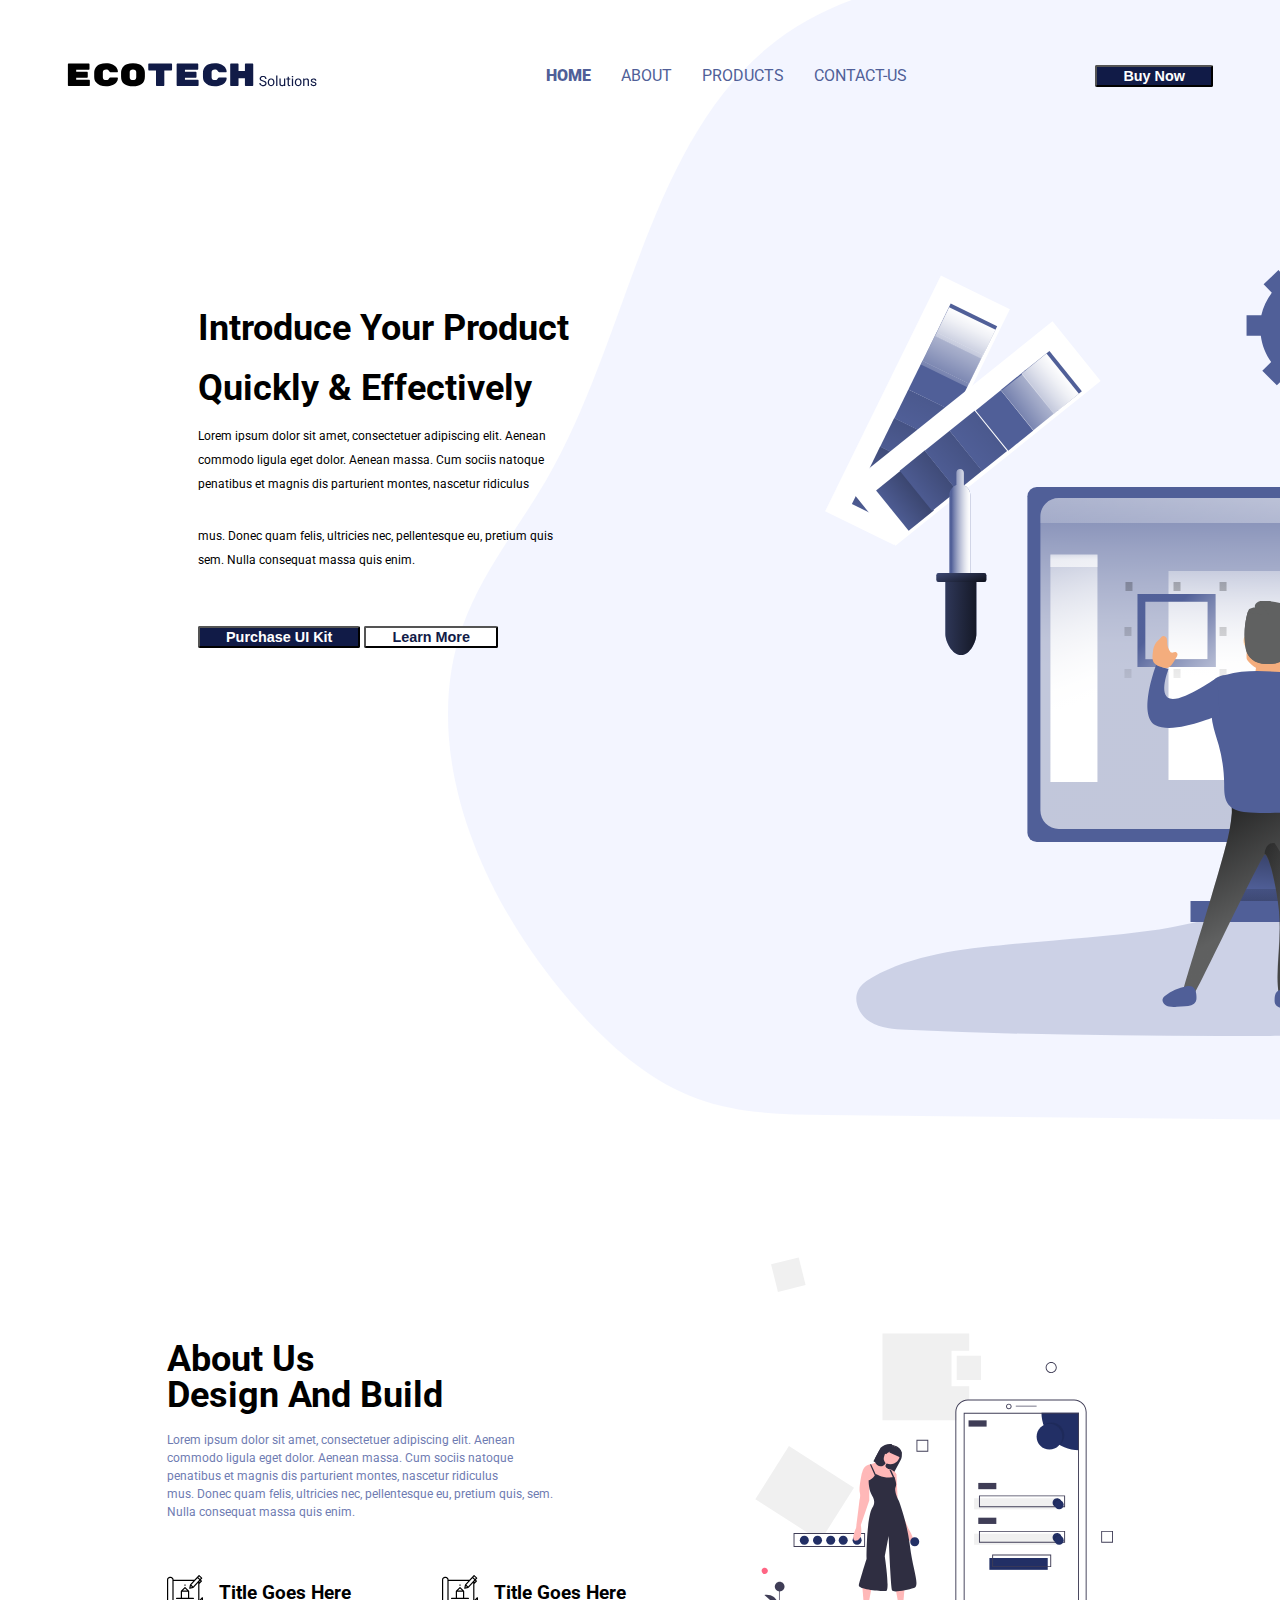
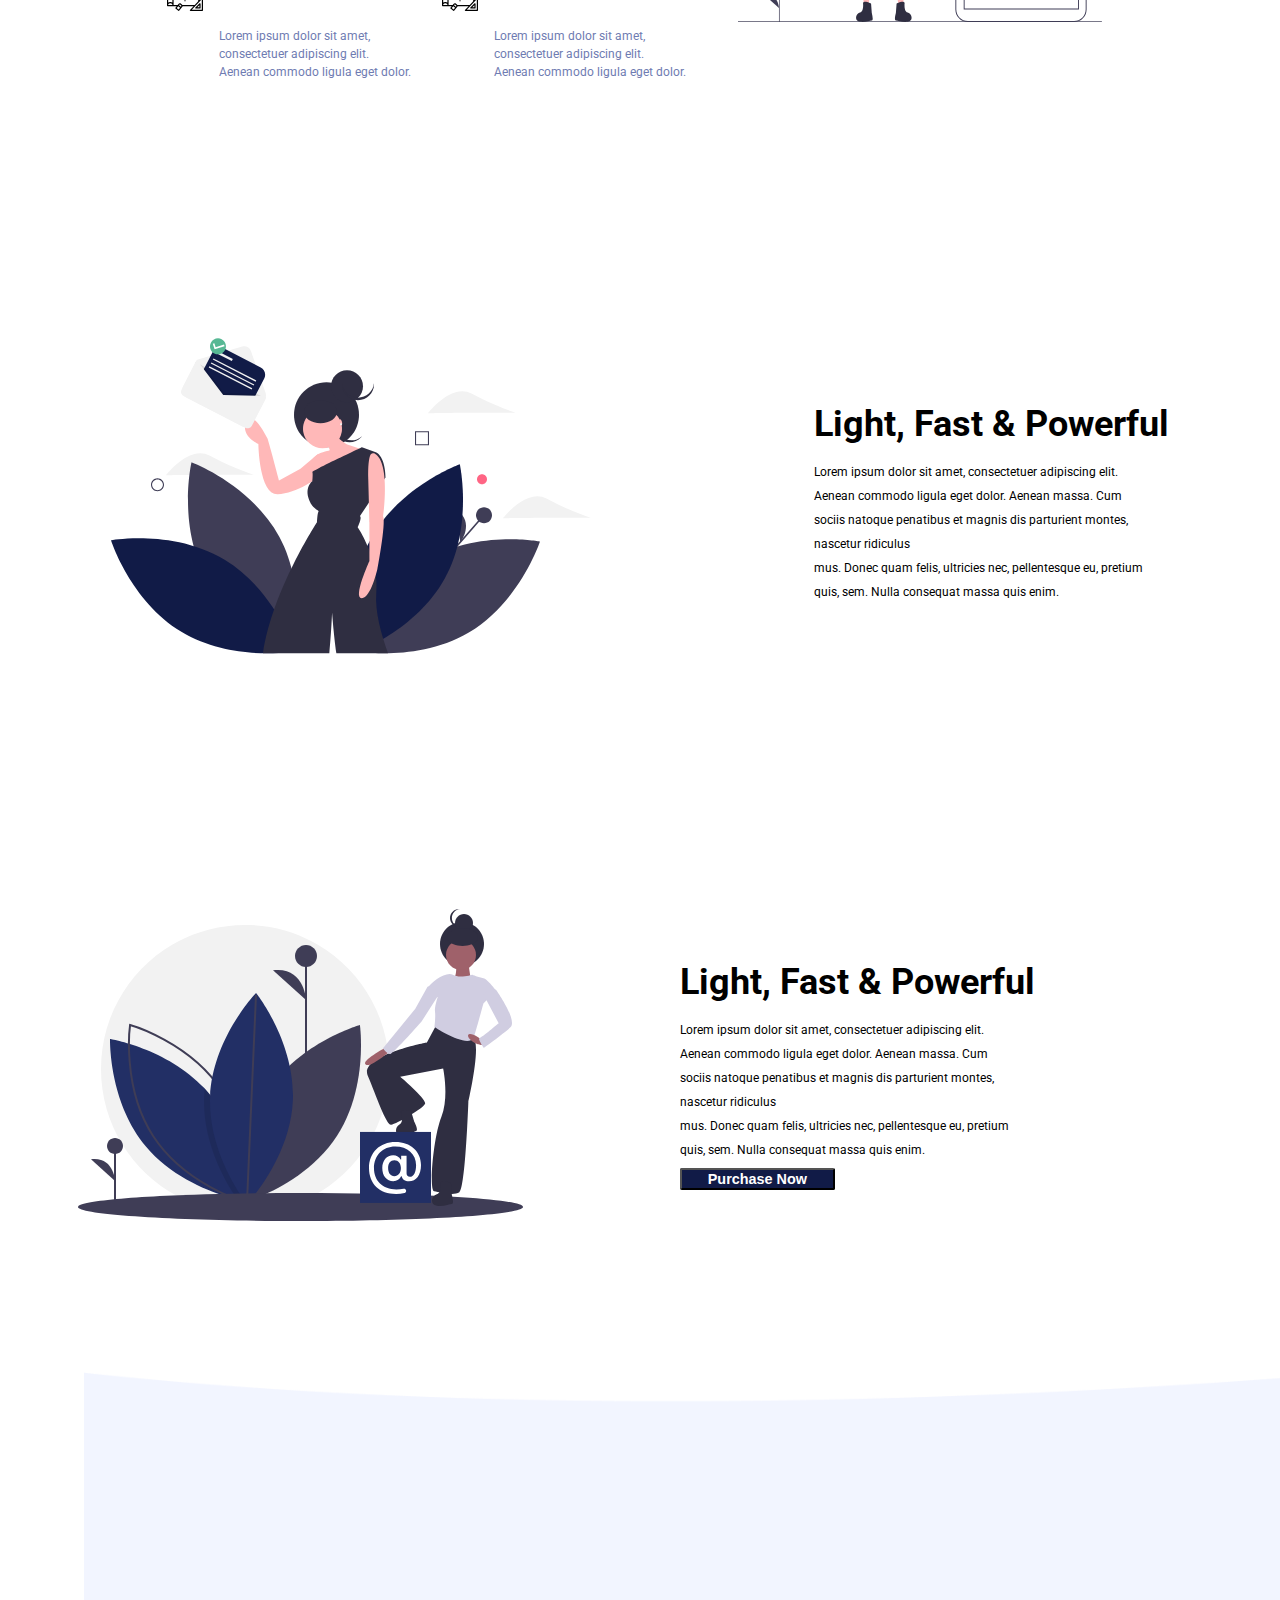
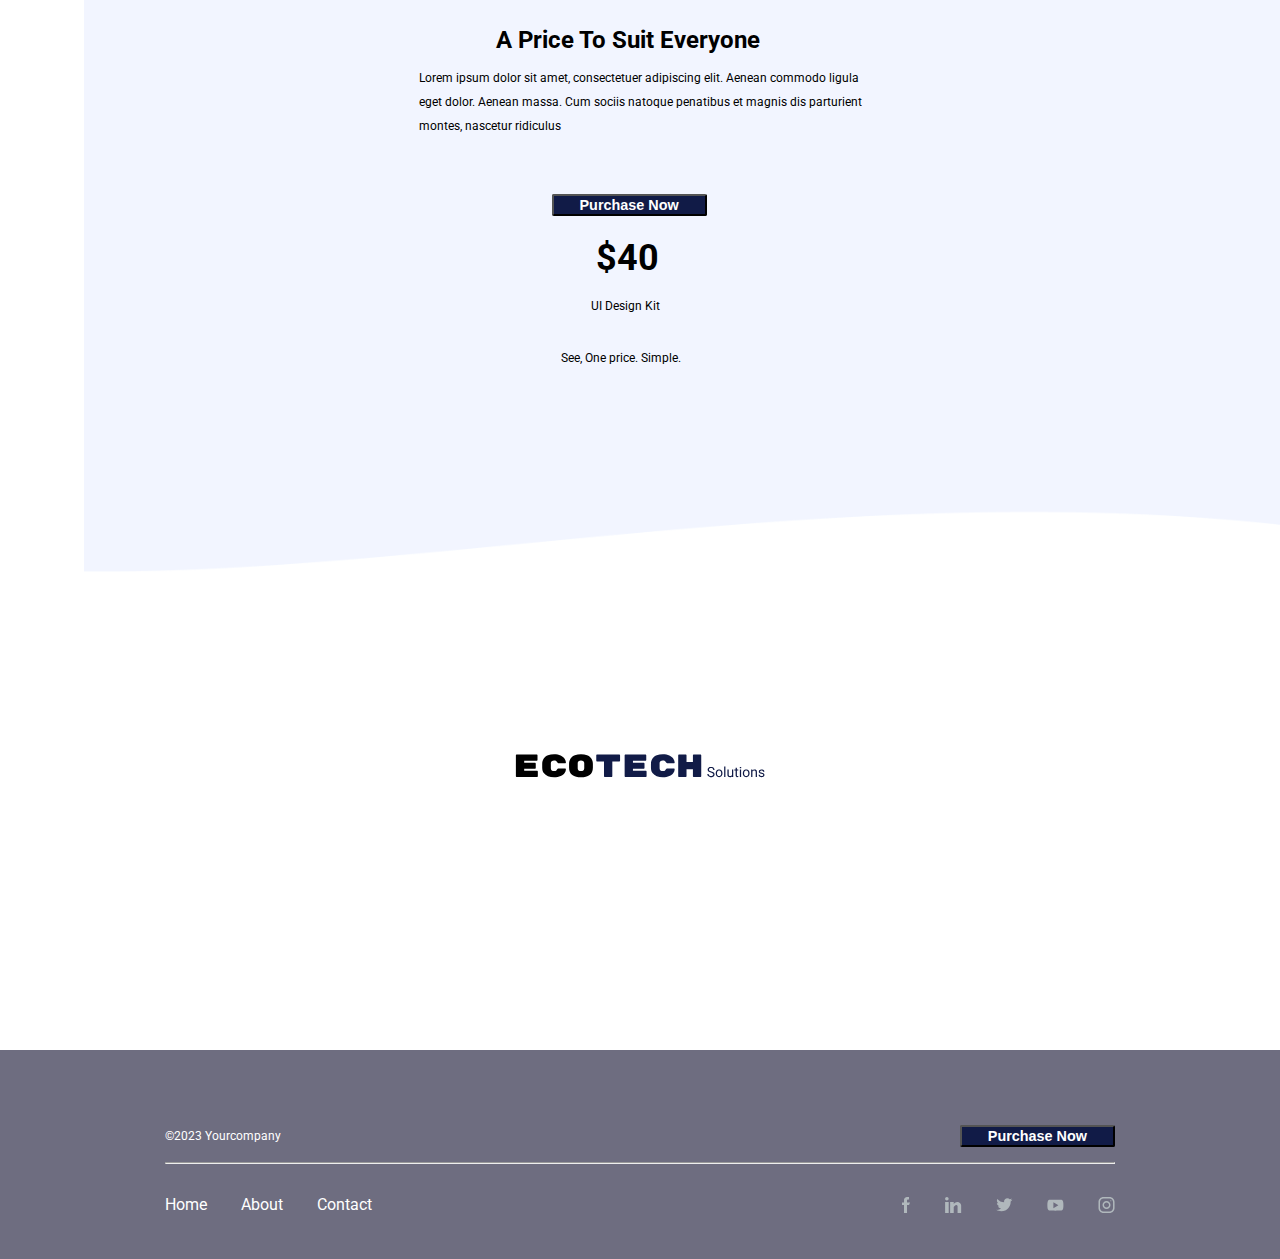
<file: index.html>
<!DOCTYPE html>
<html lang="en">
  
<head>
    <meta charset="UTF-8">
    <meta name="viewport" content="width=device-width, initial-scale=1.0">
    <title>Document</title>
    <link rel="stylesheet" href="style.css">
    <style>
        .home{
          font-weight: 900;
          color: #505F98;
        }
        /* .about_section02{
          background-color:white;
        } */
    </style>
</head>

<body>
    <header class="header">
        <nav class="navbar container">
          <a href="index.html"> <img src="images/logo.svg" alt="gocar logo" /></a>
          <ul>
            <li><a href="index.html" class="home">home</a></li>
            <li><a href="About.html">About</a></li>
            <li><a href="Product.html">Products</a></li>
            <li><a href="Contact.html">Contact-us</a></li>
          </ul>
          <a href="Product.html"> <button class="btn">Buy Now</button></a>  
        </nav>
      </header>
      <section class="home_section01">
        <div class="parte_left">
          <h1>Introduce Your Product</h1>
          <h1>Quickly & Effectively</h1>
          <p>Lorem ipsum dolor sit amet, consectetuer adipiscing elit. Aenean</p>
          <p>commodo ligula eget dolor. Aenean massa. Cum sociis natoque </p>
          <p>penatibus et magnis dis parturient montes, nascetur ridiculus</p>
          <br>
          <p>mus. Donec quam felis, ultricies nec, pellentesque eu, pretium quis</p>
          <p>sem. Nulla consequat massa quis enim.</p>
          <br><br><br>
          <a href="Product.html" > <button class="btn">Purchase UI Kit</button></a> 
          <a href="Product.html"> <button class="btn More">Learn More</button></a>   
        </div>  
        <!-- <img src="images/home/hero.svg" alt="image"> -->
      </section>

      <section class="home_section02">
        <section class="about_section01" id="about" style="margin:91px 167px 0 167px ;">
          <div class="container" style="width: 50%; margin:60px 98px 0 0;">
            <h1>About Us <br> Design And Build</h1>
            <p>
              Lorem ipsum dolor sit amet, consectetuer adipiscing elit. Aenean </p><p> commodo ligula eget dolor.
               Aenean massa. Cum sociis natoque </p><p> penatibus et magnis dis parturient montes, nascetur ridiculus 
              </p><p> mus. Donec quam felis, ultricies nec, pellentesque eu, pretium quis, sem.</p><p> Nulla consequat massa 
              quis enim.
            </p>
  
            <div class="container_Ttle-Geos" style="margin-top: 50px;">
              <div class="title-Goes" style="width: 245px; height: 98px;">
                <div style="display: flex;gap: 16px;">
                  <img src="images/About us/Icon_write.svg" alt="photo">
                  <h3>Title Goes Here</h3>
                </div>
                <p >Lorem ipsum dolor sit amet,</p>
                <p style=" margin-left:52px;">consectetuer adipiscing elit.</p>
                <p style="margin-left:52px;"> Aenean commodo ligula eget dolor.</p>
              </div>

              <div class="title-Goes" style="width: 245px; height: 98px;">
                <div style="display: flex;gap: 16px;">
                  <img src="images/About us/Icon_write.svg" alt="photo">
                  <h3>Title Goes Here</h3>
                </div>
                <p >Lorem ipsum dolor sit amet,</p>
                <p >consectetuer adipiscing elit.</p>
                <p > Aenean commodo ligula eget dolor.</p>
              </div>

            

            </div>
          </div>
          <div>
              <img src="images/home/icon_section02.svg" alt="image mobile" style="margin-right:167px;"/>
            </div>
        </section>
      </section>

      <section class="home_section03 about_section02">
        <img src="images/About us/icon_section02.svg" alt="photo">
        <div>
          <h1>Light, Fast & Powerful</h1>
          <p>Lorem ipsum dolor sit amet, consectetuer adipiscing elit.</p> 
          <p>Aenean commodo ligula eget dolor. Aenean massa. Cum</p> 
          <p> sociis natoque penatibus et magnis dis parturient montes,</p>  
          <p> nascetur ridiculus </p>
          <p>  mus. Donec quam felis, ultricies nec, pellentesque eu, pretium</p> 
          <p>quis, sem. Nulla consequat massa quis enim.</p>
        </div>
      </section>

      <section class="home_section04 about_section04">
        <img src="images/home/icon_section03.svg" alt="photo">
        <div style="margin-right: 167px;">
          <h1>Light, Fast & Powerful</h1>
          <p>Lorem ipsum dolor sit amet, consectetuer adipiscing elit.</p> 
          <p>Aenean commodo ligula eget dolor. Aenean massa. Cum</p> 
          <p> sociis natoque penatibus et magnis dis parturient montes,</p>  
          <p> nascetur ridiculus </p>
          <p>  mus. Donec quam felis, ultricies nec, pellentesque eu, pretium</p> 
          <p>quis, sem. Nulla consequat massa quis enim.</p>
          <a href="Product.html"> <button class="btn">Purchase now</button></a>
        </div>
      </section>

      <section class="home_section05">
        <div>
          <h2 style="padding-left: 77px;">A Price To Suit Everyone</h2>
          <p>Lorem ipsum dolor sit amet, consectetuer adipiscing elit. Aenean commodo ligula <br> <br> 
            eget dolor. Aenean massa. Cum sociis natoque penatibus et magnis dis parturient <br> <br>
            montes, nascetur ridiculus
          </p>
          <a href="Product.html"> <button class="btn" style="margin:50px 0 0 133px ;">Purchase now</button></a>
          <h1 style="padding-left: 177px;">$40</h1>
          <p style="padding-left: 172px;">UI Design Kit</p> <br> 
          <p style="padding-left: 142px;">See, One price. Simple.</p>
      </div>
      </section>

      <section class="home_section06">
        <a href="index.html"><img src="images/logo.svg" alt="image"></a>
      </section>
        
      <footer style="margin-top: 150px;">

        <div class="footer-inner">
          <p style="color: white;">©2023 Yourcompany</p>
          <a href="Product.html"> <button class="btn">Purchase now</button></a>  
        </div>

        <hr />

        <div class="footer-menu">

          <div class="footer-links">
            <a href="index.html">Home</a>
            <a href="About.html">About</a>
            <a href="Contact.html">Contact</a>
          </div>

          <div class="footer-media-icons">
            <a href="https://www.facebook.com"><img src="images/home/icon_facebook.svg" alt="icon_facebook"></a>
            <a href="https://fr.linkedin.com/"><img src="images/home/icon_in.svg" alt="icon_in"></a>
            <a href="https://x.com/login"><img src="images/home/icon_twitter.svg" alt="icon_twitter"></a>
            <a href="https://www.youtube.com/"><img src="images/home/icon_Youtube.svg" alt="icon_Youtube"></a>
            <a href="https://www.instagram.com/"><img src="images/home/icon_instagrame.svg" alt="icon_instagrame"></a>
          </div>

        </div>
      </footer>

</body>
</html>
</file>
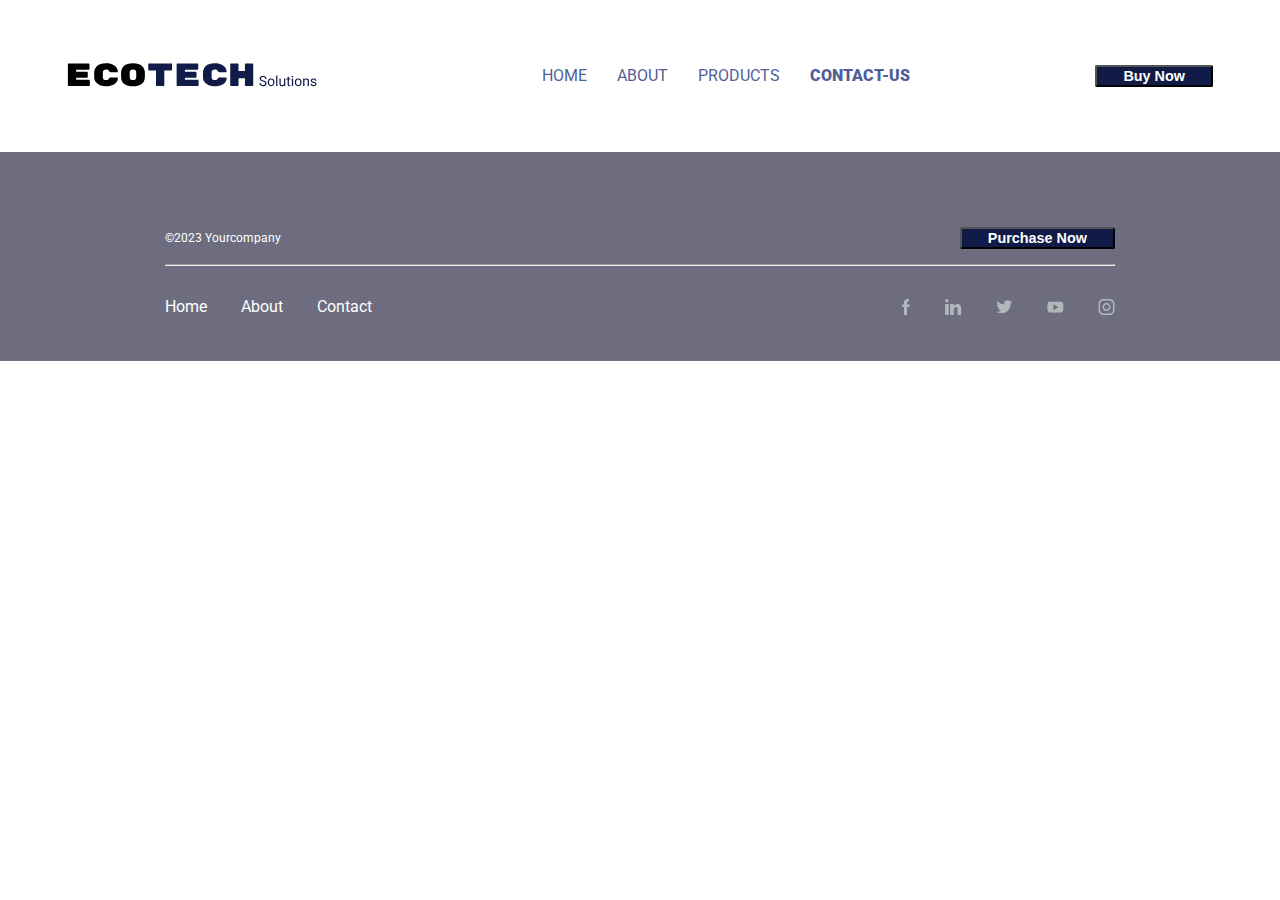
<file: Contact.html>
<!DOCTYPE html>
<html lang="en">

<head>
    <meta charset="UTF-8">
    <meta name="viewport" content="width=device-width, initial-scale=1.0">
    <title>Document</title>
    <link rel="stylesheet" href="style.css">
    <style>
        .Contact{
          font-weight: 900;
          color: #505F98;
        }
        body{
          background-image: none;
        }
    </style>
</head>

<body>
    <header class="header">
        <nav class="navbar container">
          <a href="index.html"> <img src="images/logo.svg" alt="gocar logo" /></a>
          <ul>
            <li><a href="index.html">home</a></li>
            <li><a href="About.html">About</a></li>
            <li><a href="Product.html">Products</a></li>
            <li><a href="Contact.html" class="Contact">Contact-us</a></li>
          </ul>
          <a href="Product.html"> <button class="btn">Buy Now</button></a>  
        </nav>
      </header>
        
      <footer>

        <div class="footer-inner">
          <p style="color: white;">©2023 Yourcompany</p>
          <a href="Product.html"> <button class="btn">Purchase now</button></a>  
        </div>

        <hr />

        <div class="footer-menu">

          <div class="footer-links">
            <a href="index.html">Home</a>
            <a href="About.html">About</a>
            <a href="Contact.html">Contact</a>
          </div>

          <div class="footer-media-icons">
            <a href="https://www.facebook.com"><img src="images/home/icon_facebook.svg" alt="icon_facebook"></a>
            <a href="https://fr.linkedin.com/"><img src="images/home/icon_in.svg" alt="icon_in"></a>
            <a href="https://x.com/login"><img src="images/home/icon_twitter.svg" alt="icon_twitter"></a>
            <a href="https://www.youtube.com/"><img src="images/home/icon_Youtube.svg" alt="icon_Youtube"></a>
            <a href="https://www.instagram.com/"><img src="images/home/icon_instagrame.svg" alt="icon_instagrame"></a>
          </div>

        </div>
      </footer>
</body>

</html>
</file>
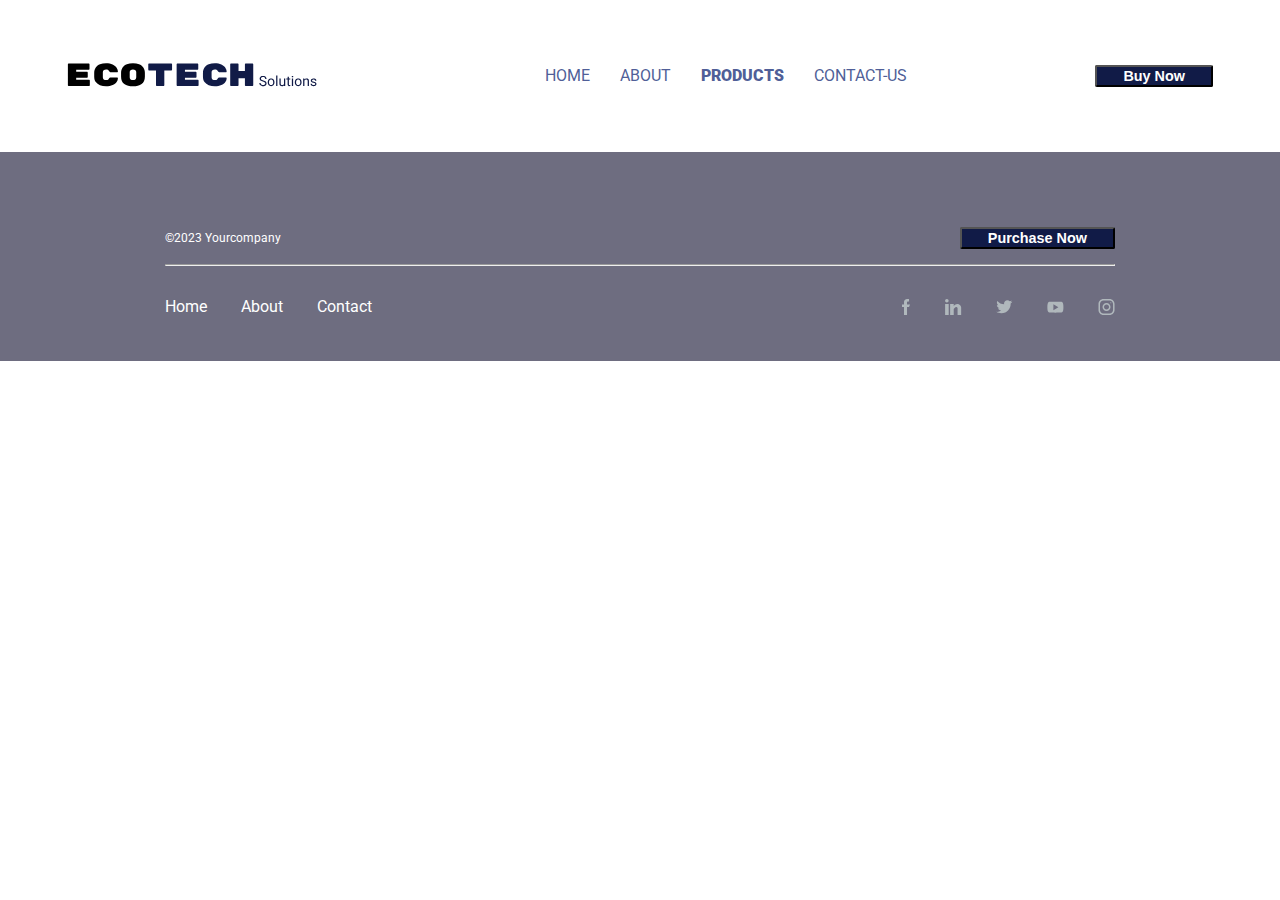
<file: Product.html>
<!DOCTYPE html>
<html lang="en">
<head>
    <meta charset="UTF-8">
    <meta name="viewport" content="width=device-width, initial-scale=1.0">
    <title>Document</title>
    <link rel="stylesheet" href="style.css">
    <style>
        .Product{
          font-weight: 900;
          color: #505F98;
        }
        body{
          background-image: none;
        }
    </style>
</head>
<body>
    <header class="header">
        <nav class="navbar container">
          <a href="index.html"> <img src="images/logo.svg" alt="gocar logo" /></a>
          <ul>
            <li><a href="index.html">home</a></li>
            <li><a href="About.html" >About</a></li>
            <li><a href="Product.html" class="Product">Products</a></li>
            <li><a href="Contact.html">Contact-us</a></li>
          </ul>
          <a href="Product.html"> <button class="btn">Buy Now</button></a>  
        </nav>
      </header>
        
      <footer>

        <div class="footer-inner">
          <p style="color: white;">©2023 Yourcompany</p>
          <a href="Product.html"> <button class="btn">Purchase now</button></a>  
        </div>

        <hr />

        <div class="footer-menu">

          <div class="footer-links">
            <a href="index.html">Home</a>
            <a href="About.html">About</a>
            <a href="Contact.html">Contact</a>
          </div>

          <div class="footer-media-icons">
            <a href="https://www.facebook.com"><img src="images/home/icon_facebook.svg" alt="icon_facebook"></a>
            <a href="https://fr.linkedin.com/"><img src="images/home/icon_in.svg" alt="icon_in"></a>
            <a href="https://x.com/login"><img src="images/home/icon_twitter.svg" alt="icon_twitter"></a>
            <a href="https://www.youtube.com/"><img src="images/home/icon_Youtube.svg" alt="icon_Youtube"></a>
            <a href="https://www.instagram.com/"><img src="images/home/icon_instagrame.svg" alt="icon_instagrame"></a>
          </div>

        </div>
      </footer>
</body>
</html>
</file>
<file: style.css>
@import url('https://fonts.googleapis.com/css2?family=Roboto:wght@400;500;700&display=swap');
html,
body{
  margin: 0;
  padding: 0;
  border: 0;
  overflow-x: hidden;
}

header,
nav,
footer {
    display:block;
    z-index: 1000;
}


body {
    font-family: 'Roboto', sans-serif;
    line-height: 1;
    background-image: url("images/home/hero.svg");
    background-repeat: no-repeat;
    background-position:448px -38px ;
}
h1{
  font-size: 36px;
}
p {
  font-size: 12px; 
  
}

ul {
    list-style: none;
  }

.header{
  margin:37px 67px;
}

.header .navbar {
  display: flex;
  width: 100%;
  justify-content: space-between;
  align-items: center;
}        

.header ul li a{
  text-decoration:none;
  color:#505F98 ;
}

.header .navbar ul li:hover a {
  text-decoration: underline;
}

a {
  text-decoration: none;
  color: #fff;
}

img {
  max-width: 100%;
}

.header .navbar img:hover {
  opacity:0.5;
}

.header .navbar ul {
  display: flex;
  justify-content: space-between;
  align-items: center;
}

.header .navbar ul li {
  padding: 15px;
  text-transform: uppercase;
  letter-spacing: 1.1;
}

.btn {
  background: #fff; 
  color: white;
  height: px;
  background-color: #111B47;
  padding: 1px 26px;
  text-transform: capitalize;
  /* display: inline-block; */
  font-size: 0.9rem;
  font-weight: 600;
  border-radius: 2px;
}

.btn:hover {
  background: #a3ddcb;
  cursor: pointer;
}

footer {
  padding: 68px 165px;
  background-color: #3f3d56c0;
}

footer .footer-inner {
  display: flex;
  justify-content: space-between;
  width: 100%;
  align-items: center;
}

.footer-links a {
  position: relative;
  padding-right: 30px;
  top:25px;
  transition: 0.5;
}

.footer-links a:hover{
  font-weight: 700;
}

.footer-media-icons a {
  position: relative;
  padding-left: 30px;
  top:25px
}

.footer-media-icons a:hover{
  opacity: 0.5;
}

.footer-menu{
  display: flex;
  justify-content: space-between;
}

.about_section01 {
  display: flex;
  margin:91px 167px 0 167px ;
  
}
.about_section01 .container p {
  color: #6F7CB2;
  line-height: 0.5;
}
.container_Ttle-Geos{
  display: grid;
  grid-template-columns: repeat(2,1fr);
  grid-template-rows: repeat(2,1fr);
  gap:50px 30px;
}
.container_Ttle-Geos p{
  margin-left:52px;
}
.about_section02{
  margin-top: 143px;
  background-color:hsl(0, 1%, 76%) ;
  height: 569px;
  display: flex;
  justify-content: space-around;
  align-items: center;
}
.about_section03{
  display: flex;
  justify-content: flex-start;
  align-items: center;
}

.about_section04{
  background-color:hsl(0, 1%, 76%) ;
  height: 569px;
  display: flex;
  justify-content: space-around;
  align-items: center;
}
.home_section01 {
  height: 856px;
 
}
/* .home_section01 img {
  position:relative;
  margin-top:-171px;
  margin-right:-120px;
  float: right;
  z-index: -1;
} */
.home_section01 .parte_left {
   margin-top: 195px;
   margin-left: 198px;
}
.home_section01 .More{
  background-color: #fff;
  color: #111B47;
}
.home_section03 {
  background-color: white;
  margin-top:0;
}

.home_section04{
  background-color: white;
}

.home_section05{
  background-image: url("images/home/Rectangle.png");
  background-repeat: no-repeat;
  height:886px ;
  background-position: 84px 0px;
  background-size: contain;
  
}

.home_section05 ,.home_section06{
  display: flex;
  justify-content:center;
  align-items: center;
}

.home_section06{
  height: 265px; ;
}

.home_section06 img:hover {
  opacity: 0.5;
}
</file>
